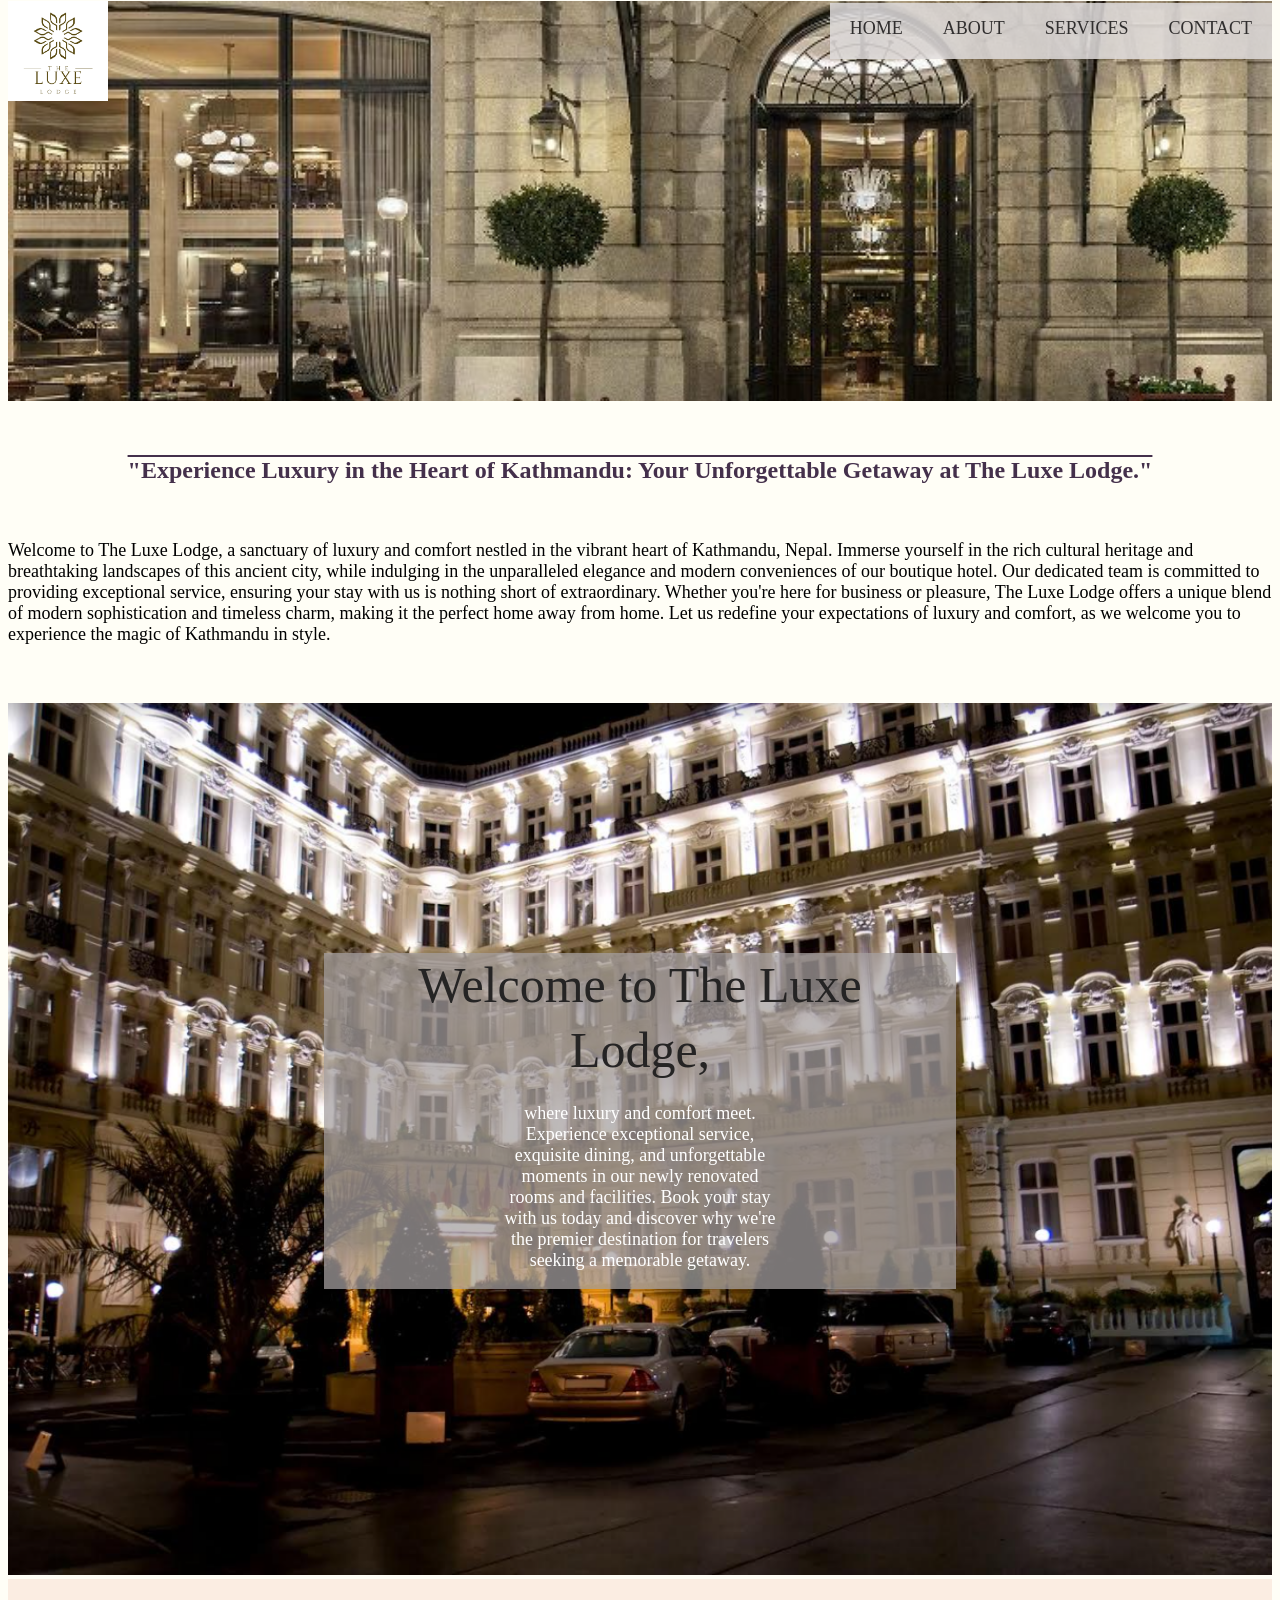
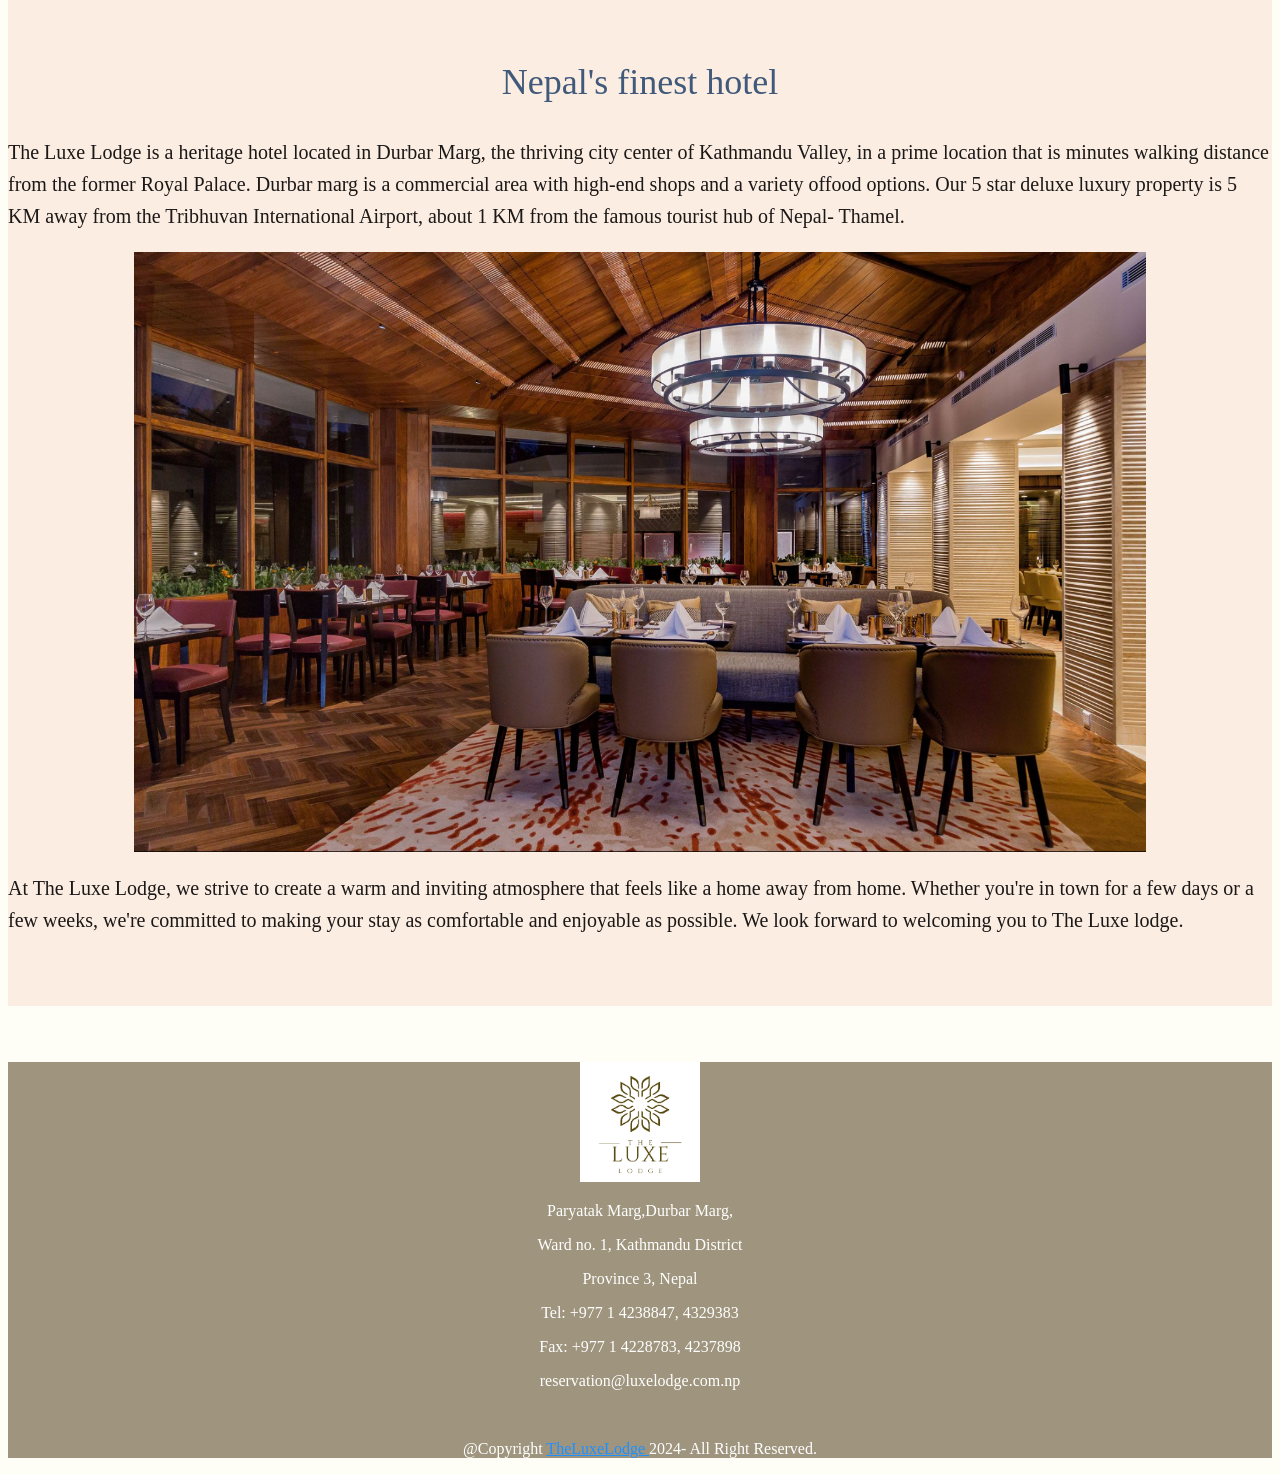
<file: index.html>
<!DOCTYPE html>
<html lang="en">

<head>
    <meta charset="UTF-8">
    <meta name="viewport" content="width=device-width, initial-scale=1.0">
    <title>The Luxe Lodge| Home Page</title>
    <link rel="stylesheet" type="text/css" href="style.css" />
    
</head>
<body>
  <div class="bg-img">
    <div class="logo">
        <img id="logo" src="logo1.png" height="100" width="100" alt="this is logo" />
    </div>
    <div class="container">
      
      <div class="topnav">
        <a href="index.html" class="">HOME</a>
        <a href="about.html">ABOUT</a>
        <a href="services.html">SERVICES</a>
        <a href="contact.html">CONTACT</a>
      </div>
    </div>
  </div>
<br><br>
 <h2 style="color: rgb(68, 48, 75); text-align: center; text-decoration: overline; "> 
  "Experience Luxury in the Heart of Kathmandu: Your Unforgettable Getaway at The Luxe Lodge."</h2>
    <br>
    <p style="font-size: 18px;">Welcome to The Luxe Lodge, a sanctuary of luxury and comfort nestled in the vibrant heart of Kathmandu,
       Nepal. Immerse yourself in the rich cultural heritage and breathtaking landscapes of this ancient city, while indulging in the 
       unparalleled elegance and modern conveniences of our boutique hotel. Our dedicated team is committed to providing exceptional 
       service, ensuring your stay with us is nothing short of extraordinary. Whether you're here for business or pleasure, The Luxe 
       Lodge offers a unique blend of modern sophistication and timeless charm, making it the perfect home away from home. Let us 
       redefine your expectations of luxury and comfort, as we welcome you to experience the magic of Kathmandu in style.</p>
 
  <div class="container1">
      <img src="frontview.png" alt="frontview" style="width:100%;">
        
      <div class="hero-text">
            <h1 style="text-align: center;">Welcome to The Luxe Lodge,</h1>
       <p>
        where luxury and comfort meet.<br> Experience exceptional service,<br> exquisite dining, and unforgettable<br> moments in our 
        newly renovated<br> rooms and facilities. Book your stay<br> with us today and discover why we're<br> the premier destination 
        for travelers<br> seeking a memorable getaway. 
      </p>    
      </div>
  </div>

  <div class="intro">
   <h2>Nepal's finest hotel</h2>
    <p style="text-align: left;">The Luxe Lodge is a heritage hotel located in Durbar Marg, the thriving city center of Kathmandu Valley,
       in a prime location that is minutes walking distance from the former Royal Palace. Durbar marg is a commercial area with high-end
      shops and a variety offood options. Our 5 star deluxe luxury property is 5 KM away from the Tribhuvan International Airport, about
       1 KM from the famous tourist hub of Nepal- Thamel.</p>
    <img src="dining.png" alt="hotel" class="center_img" height="600" width="80%">
    <p>At The Luxe Lodge, we strive to create a warm and inviting atmosphere that feels like a home away from home. Whether you're in town 
      for a few days or a few weeks, we're committed to making your stay as comfortable and enjoyable as possible. We look forward to 
      welcoming you to The Luxe lodge.</p>
        </div>
        <br> <br>
  
<div class="footer">  
    <div class="logo_footer">
        <img id="logo" src="logo1.png" height="120" width="120" alt="this is logo" >
    </div>
<p>Paryatak Marg,Durbar Marg,</p>
<p>Ward no. 1, Kathmandu District</p> 
<p>Province 3, Nepal</p>
<p>Tel: +977 1 4238847, 4329383</p>
<p>Fax: +977 1 4228783, 4237898</p>
<p>reservation@luxelodge.com.np</p>
 <br>
<p>@Copyright <a href=""> TheLuxeLodge </a> 2024- All Right Reserved.</p> 
</div> 
</body>
</file>
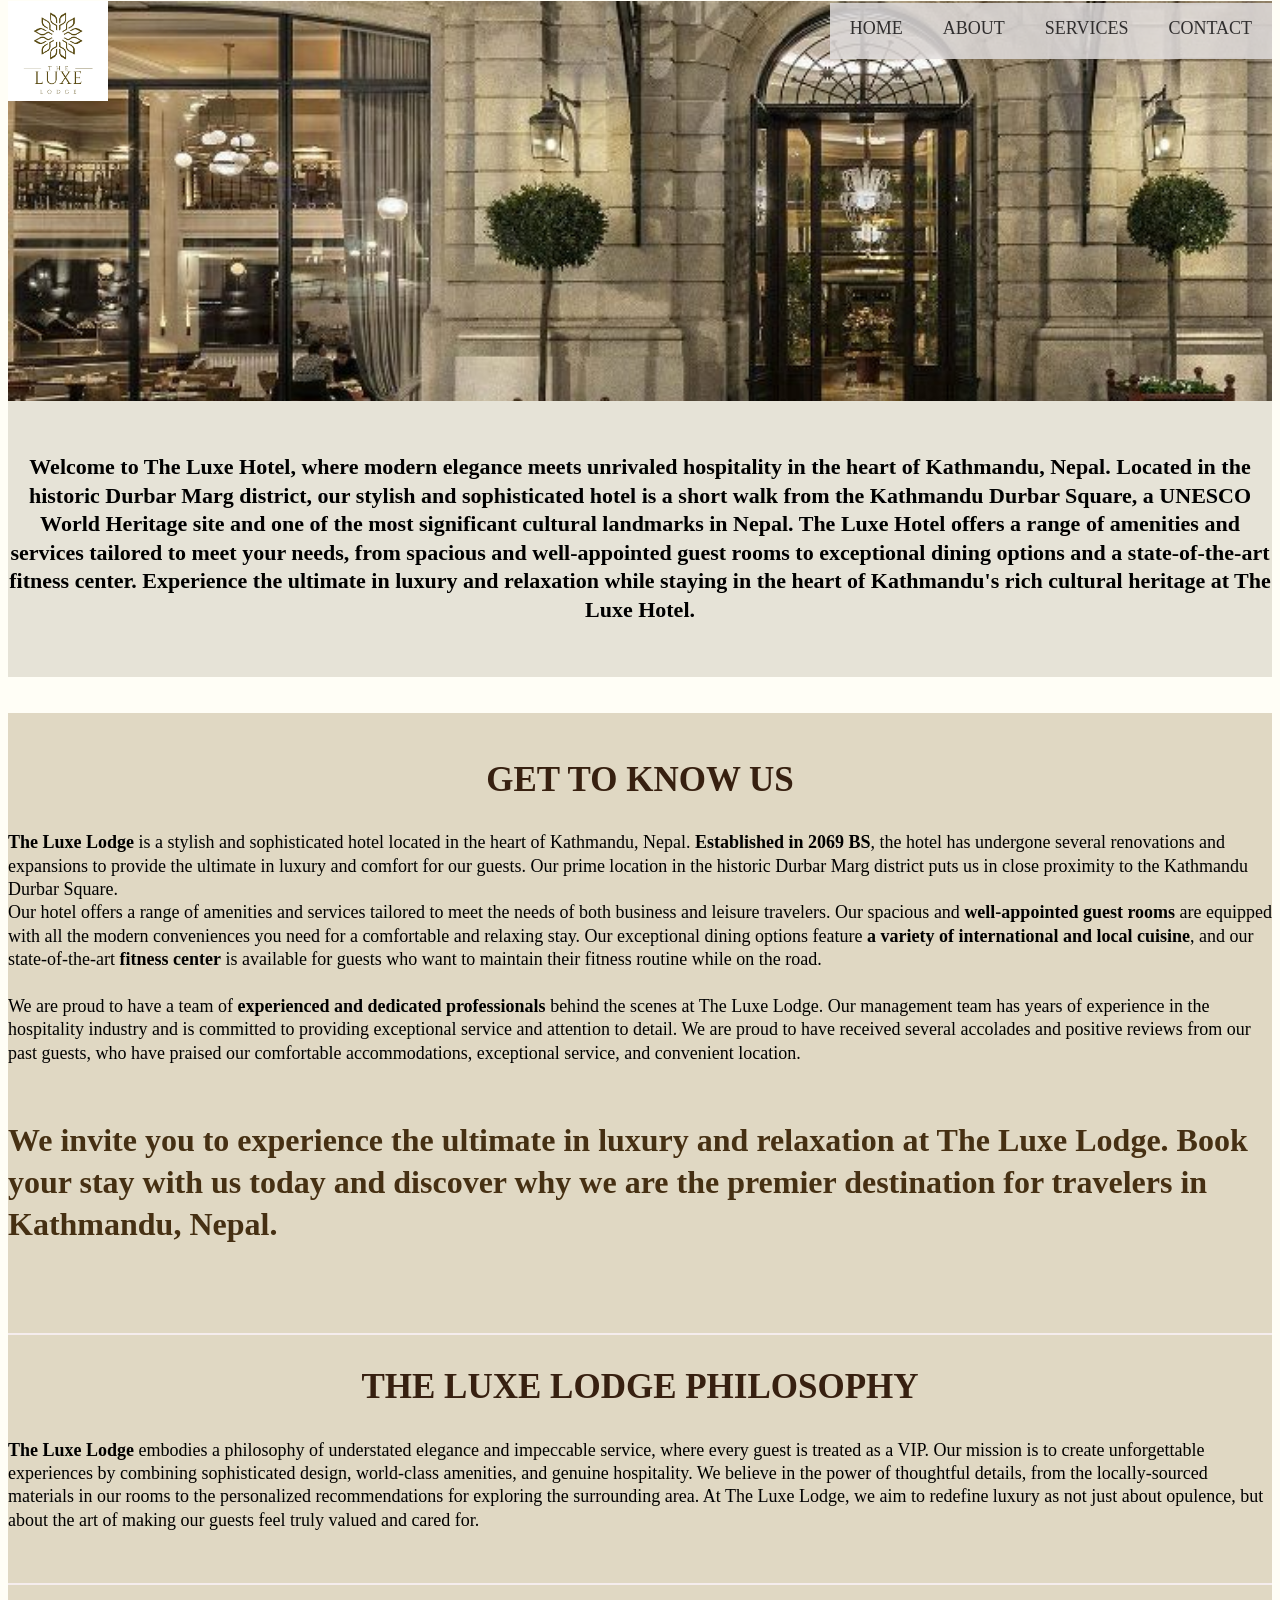
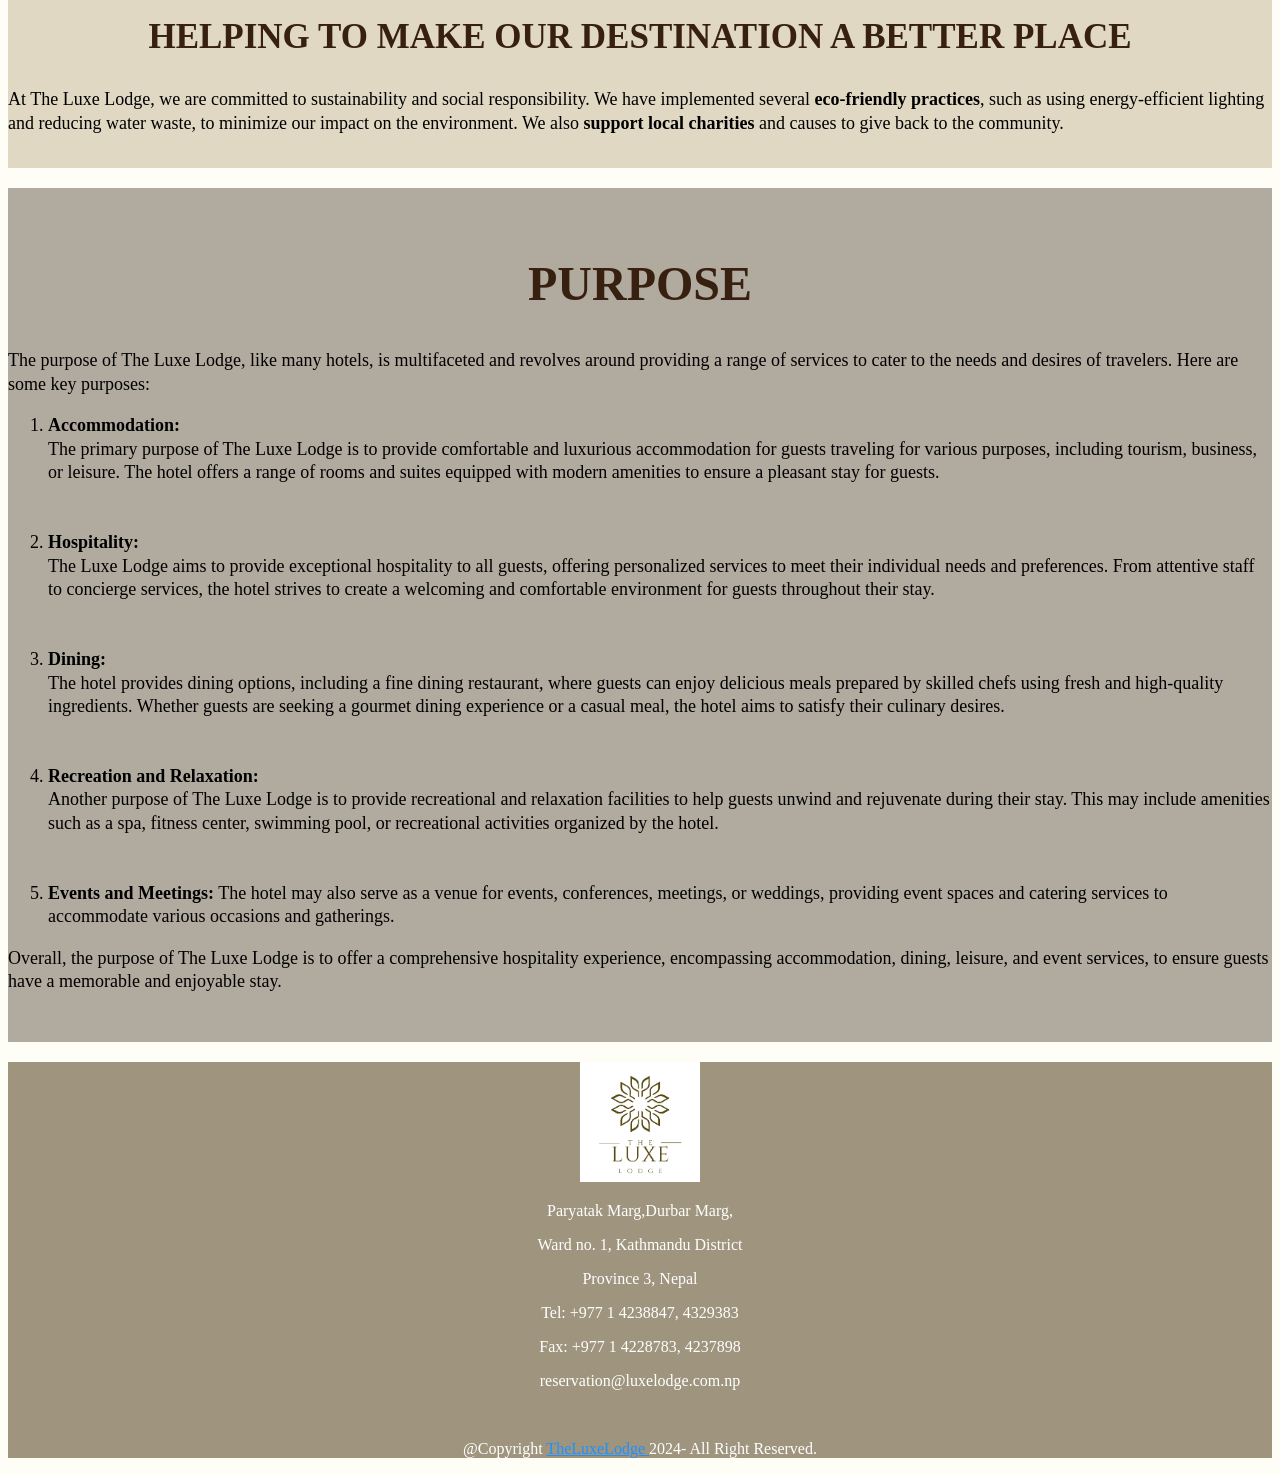
<file: about.html>
<!DOCTYPE html>
<html lang="en">

<head>
    <meta charset="UTF-8">
    <meta name="viewport" content="width=device-width, initial-scale=1.0">
    <title>About us | The Luxe Lodge</title>
    <link rel="stylesheet" type="text/css" href="style.css" />
    
</head>
<body>
  <div class="bg-img">
    <div class="logo">
        <img id="logo" src="logo1.png" height="100" width="100" alt="this is logo" />
      </div>
    <div class="container">
        
      <div class="topnav">
        <a href="index.html" class="">HOME</a>
        <a href="about.html">ABOUT</a>
        <a href="services.html">SERVICES</a>
        <a href="contact.html">CONTACT</a>
      </div>
    </div>
  </div>

 

<div class="firstpara_about">
  <p><strong><b>Welcome to The Luxe Hotel</b>, where modern elegance meets unrivaled hospitality in the heart of Kathmandu, Nepal. Located in the
     historic Durbar Marg district, our stylish and sophisticated hotel is a short walk from the Kathmandu Durbar Square, a UNESCO
      World Heritage site and one of the most significant cultural landmarks in Nepal. The Luxe Hotel offers a range of amenities and
       services tailored to meet your needs, from spacious and well-appointed guest rooms to exceptional dining options and a 
       state-of-the-art fitness center. Experience the ultimate in luxury and relaxation while staying in the heart of Kathmandu's rich 
       cultural heritage at The Luxe Hotel.</strong></p>
</div>
<br><br>

<div class="about">
  <h2>GET TO KNOW US</h2>
<p>
  <b>The Luxe Lodge</b> is a stylish and sophisticated hotel located in the heart of Kathmandu, Nepal. <b>Established in 2069 BS</b>, the hotel
   has undergone several renovations and expansions to provide the ultimate in luxury and comfort for our guests. Our prime location in
  the historic Durbar Marg district puts us in close proximity to the Kathmandu Durbar Square.
<br>
Our hotel offers a range of amenities and services tailored to meet the needs of both business and leisure travelers. Our spacious and 
<b>well-appointed guest rooms</b> are equipped with all the modern conveniences you need for a comfortable and relaxing stay. Our 
exceptional dining options feature <b>a variety of international and local cuisine</b>, and our state-of-the-art <b>fitness center</b> is
 available for guests who want to maintain their fitness routine while on the road.
<br><br>

We are proud to have a team of <b>experienced and dedicated professionals</b> behind the scenes at The Luxe Lodge. Our management team 
has years of experience in the hospitality industry and is committed to providing exceptional service and attention to detail. We are 
proud to have received several accolades and positive reviews from our past guests, who have praised our comfortable accommodations, 
  exceptional service, and convenient location.
<br><br>
<h3 style="color: rgb(70, 48, 19); font-size: 32px;">We invite you to experience the ultimate in luxury and relaxation at The Luxe 
  Lodge. Book your stay with us today and discover why we are the premier destination for travelers in Kathmandu, Nepal.</h3>
</p>
<br><br>

<hr>
  <h2>The Luxe Lodge Philosophy</h2>

<p><strong>The Luxe Lodge</strong>  embodies a philosophy of understated elegance and impeccable service, where every guest is treated
   as a VIP. Our mission is to create unforgettable experiences by combining sophisticated design, world-class amenities, and genuine 
   hospitality. We believe in the power of thoughtful details, from the locally-sourced materials in our rooms to the personalized 
   recommendations for exploring the surrounding area. At The Luxe Lodge, we aim to redefine luxury as not just about opulence, but
  about the art of making our guests feel truly valued and cared for.</p>
<br>
<hr>
  <h2>Helping to Make Our Destination a Better Place</h2>
  <p>At The Luxe Lodge, we are committed to sustainability and social responsibility. We have implemented several <b>eco-friendly 
    practices</b>, such as using energy-efficient lighting and reducing water waste, to minimize our impact on the environment. We also 
    <b>support local charities</b> and causes to give back to the community.
   </p>
  </div>
  
<div class="purpose">
  <h1>Purpose</h1>
  <p>The purpose of The Luxe Lodge, like many hotels, is multifaceted and revolves around providing a range of services to cater to the 
    needs and desires of travelers. Here are some key purposes:</p>
  <ol>
    <li><b>Accommodation:</b><br> The primary purpose of The Luxe Lodge is to provide comfortable and luxurious accommodation for guests 
      traveling for various purposes, including tourism, business, or leisure. The hotel offers a range of rooms and suites equipped with
       modern amenities to ensure a pleasant stay for guests.
    </li>
    <br> <br>
    <li><b>Hospitality:</b><br> The Luxe Lodge aims to provide exceptional hospitality to all guests, offering personalized services to 
    meet their individual needs and preferences. From attentive staff to concierge services, the hotel strives to create a welcoming and 
    comfortable environment for guests throughout their stay.
  </li>
  <br> <br>
<li><b>Dining:</b><br> The hotel provides dining options, including a fine dining restaurant, where guests can enjoy delicious meals 
prepared by skilled chefs using fresh and high-quality ingredients. Whether guests are seeking a gourmet dining experience or a casual
 meal, the hotel aims to satisfy their culinary desires.
</li>
<br> <br>
<li><b>Recreation and Relaxation:</b><br> Another purpose of The Luxe Lodge is to provide recreational and relaxation facilities to help guests unwind 
and rejuvenate during their stay. This may include amenities such as a spa, fitness center, swimming pool, or recreational activities 
organized by the hotel.
</li>
<br> <br>
<li><b>Events and Meetings:</b> The hotel may also serve as a venue for events, conferences, meetings, or weddings, providing event spaces and 
catering services to accommodate various occasions and gatherings.
</li>
</ol>
<p>Overall, the purpose of The Luxe Lodge is to offer a comprehensive hospitality experience, encompassing accommodation, dining, leisure, 
and event services, to ensure guests have a memorable and enjoyable stay.</p>
</div>

<div class="footer">  
  <div class="logo_footer">
      <img id="logo" src="logo1.png" height="120" width="120" alt="this is logo" >
  </div>
<p>Paryatak Marg,Durbar Marg,</p>
<p>Ward no. 1, Kathmandu District</p> 
<p>Province 3, Nepal</p>
<p>Tel: +977 1 4238847, 4329383</p>
<p>Fax: +977 1 4228783, 4237898</p>
<p>reservation@luxelodge.com.np</p>
<br>
<p>@Copyright <a href=""> TheLuxeLodge </a> 2024- All Right Reserved.</p> 
</div> 
</body>
</file>
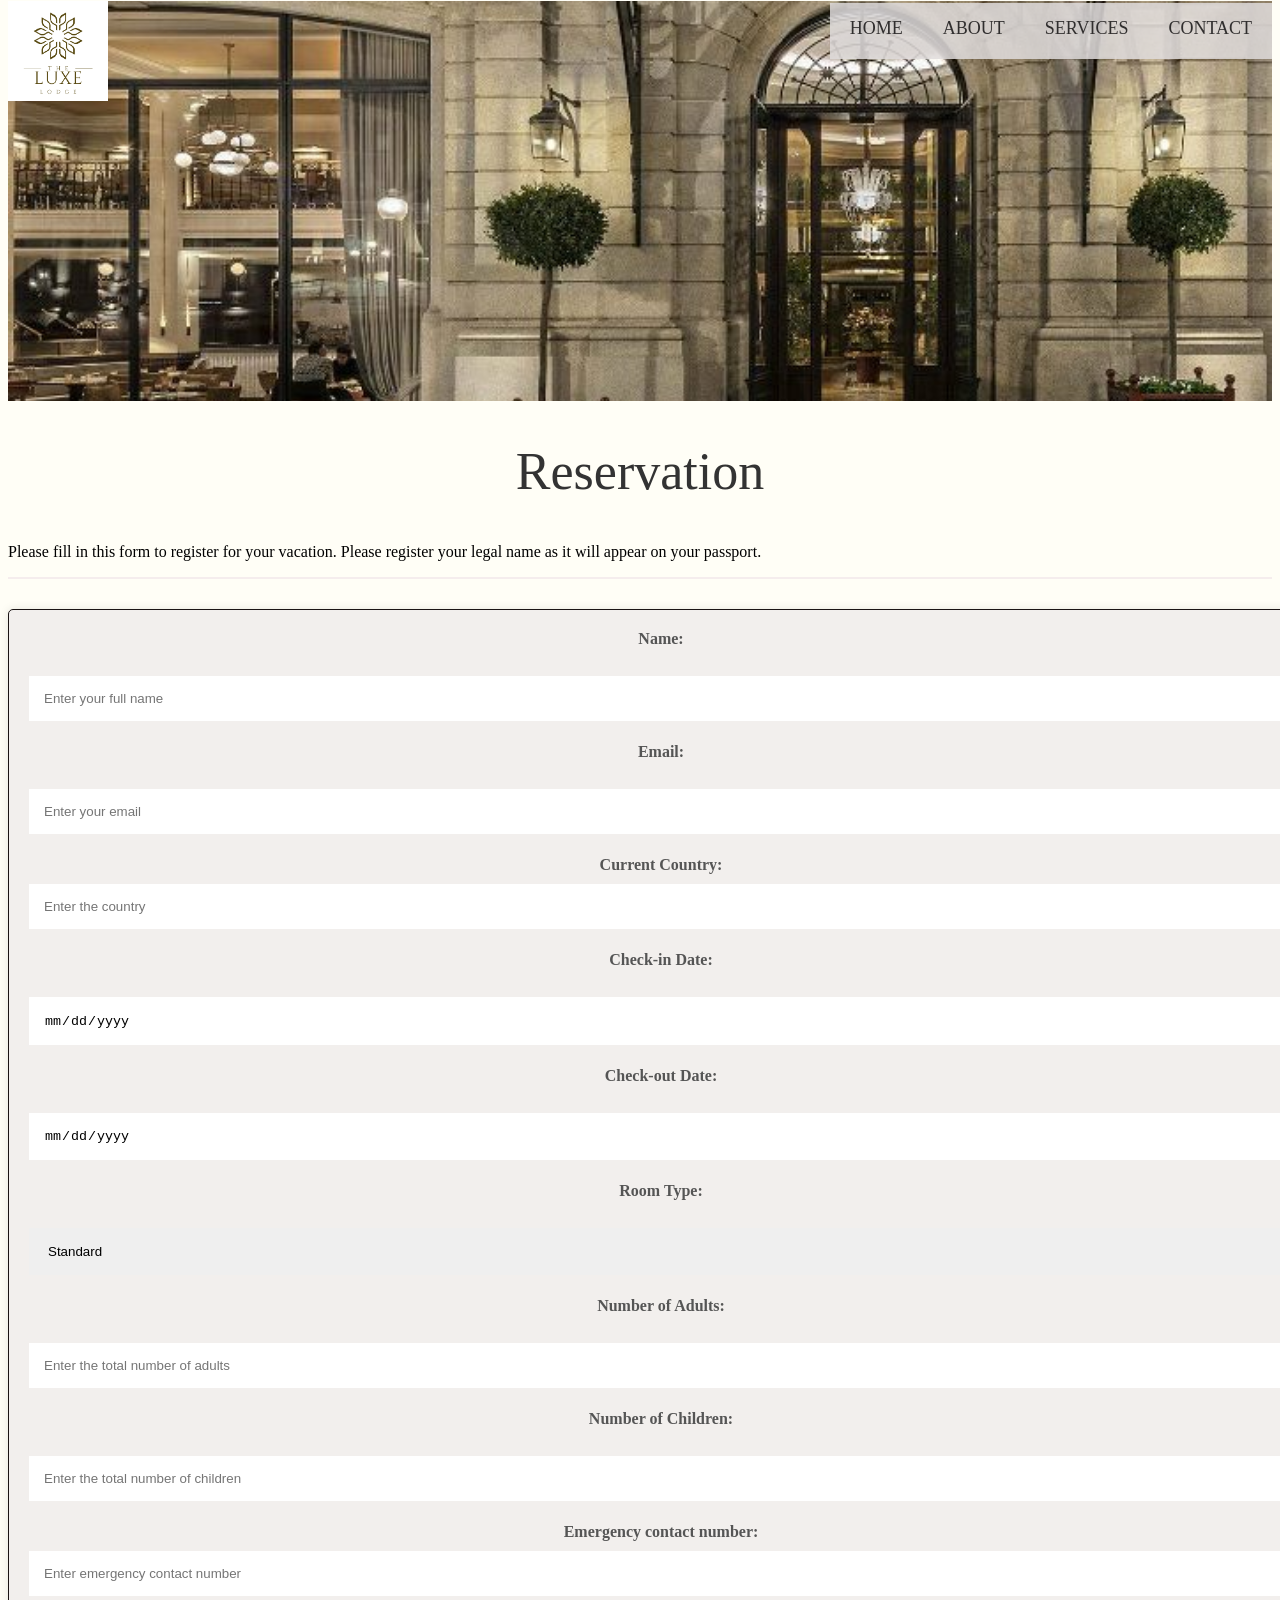
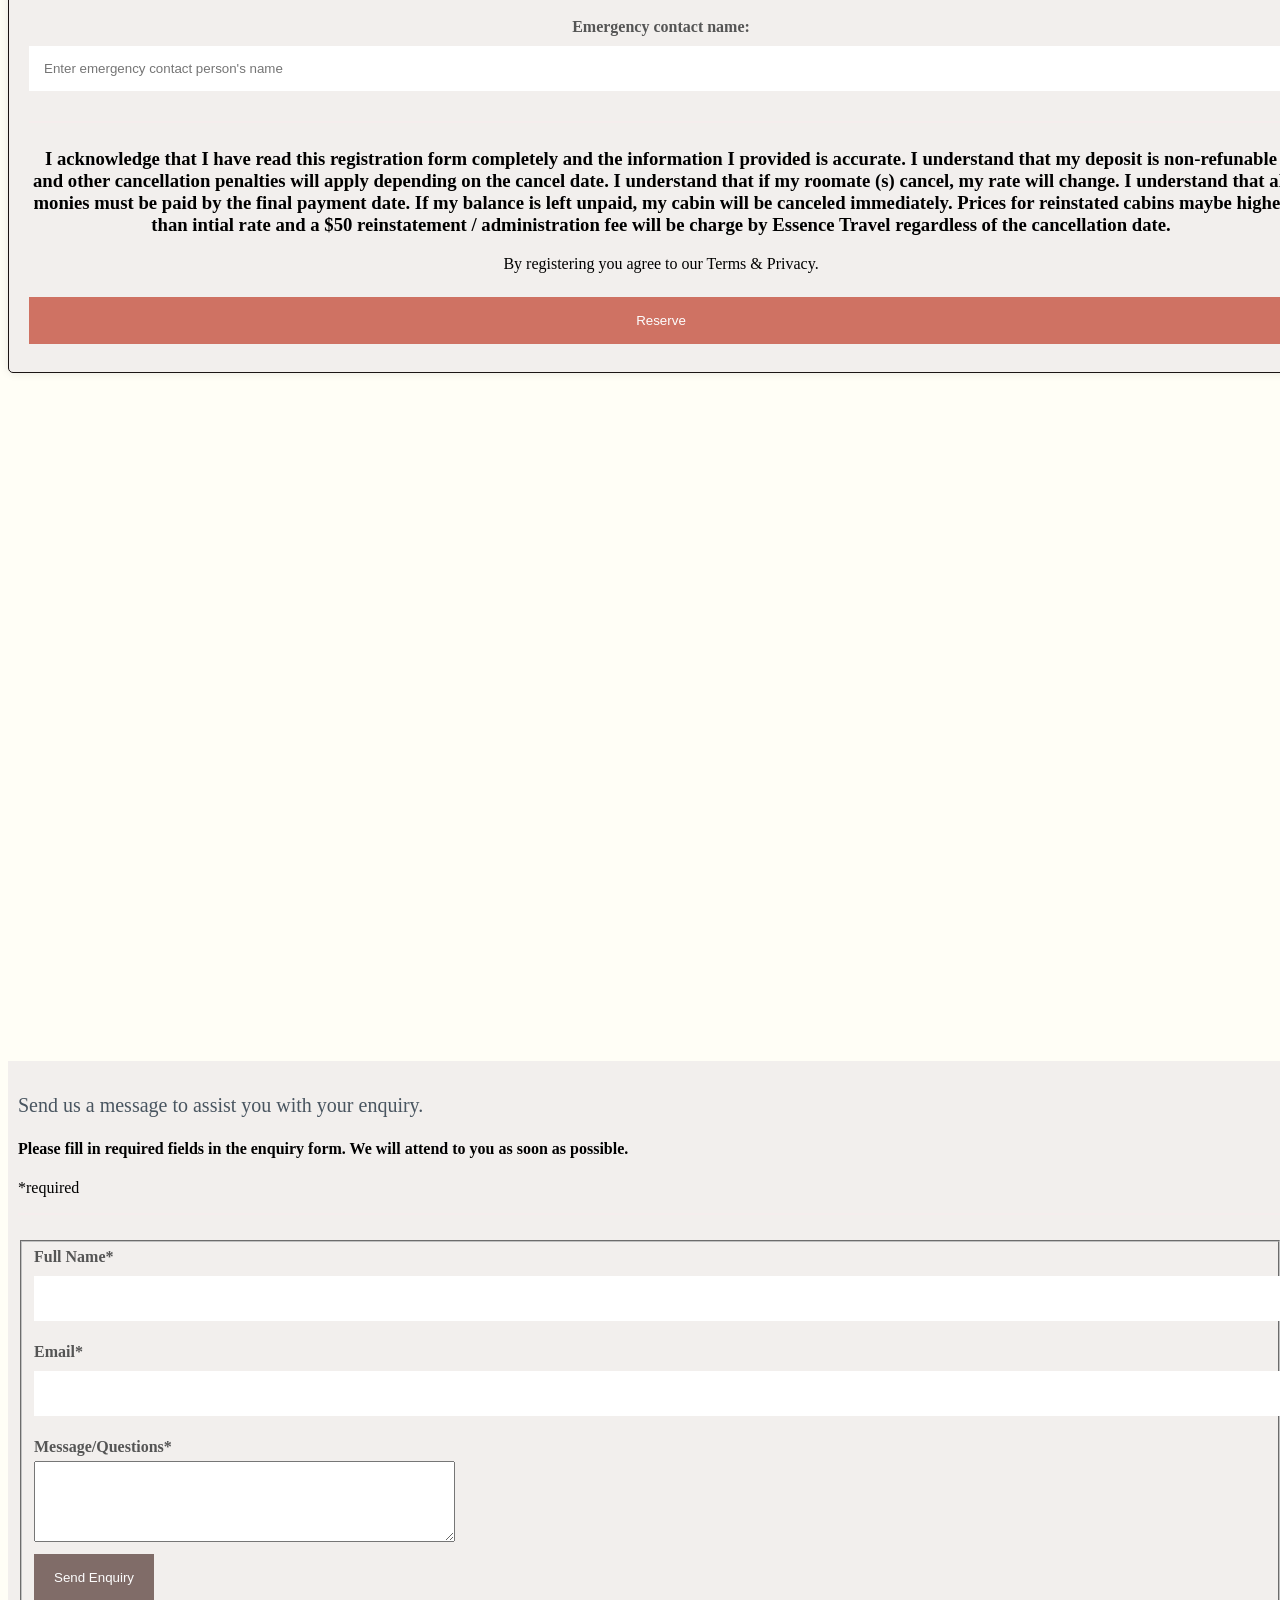
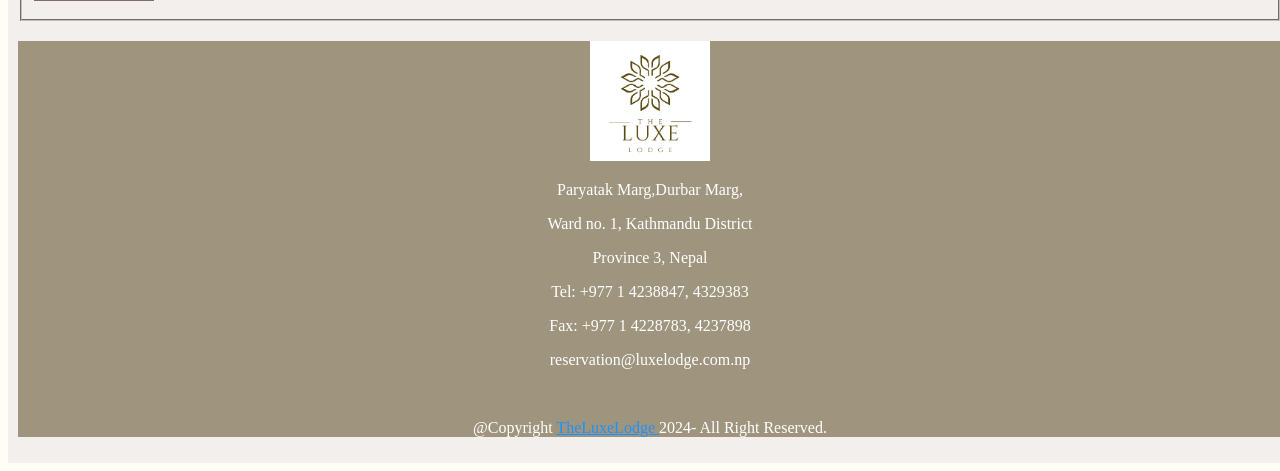
<file: contact.html>
<!DOCTYPE html>
<html lang="en">

<head>
    <meta charset="UTF-8">
    <meta name="viewport" content="width=device-width, initial-scale=1.0">
    <title>Contact us | The Luxe Lodge</title>
    <link rel="stylesheet" type="text/css" href="style.css" />
    
</head>
<body>
  <div class="bg-img">
    <div class="logo">
        <img id="logo" src="logo1.png" height="100" width="100" alt="this is logo" />
      </div>
    <div class="container">
        
      <div class="topnav">
        <a href="index.html" class="">HOME</a>
        <a href="about.html">ABOUT</a>
        <a href="services.html">SERVICES</a>
        <a href="contact.html">CONTACT</a>
      </div>
    </div>
  </div>

 <h1>Reservation</h1>
    <p>Please fill in this form to register for your vacation. Please register your legal name 
      as it will appear on your passport.
  </p>
  <hr>
  <div class="form1">
    <form method="post" >
      <label for="name"><b>Name:</b></label><br>
      <input type="text"  placeholder="Enter your full name" id="name" name="name" required><br>

      <label for="email"><b>Email:</b></label><br>
      <input type="email"  placeholder="Enter your email" id="email" name="email" required><br>

      <label for="name"><b>Current Country: </b></label>
      <input type="text" placeholder="Enter the country " name="name" id="name" required>

      <label for="checkin"><b>Check-in Date:</b></label><br>
      <input type="date" id="checkin" name="checkin" required><br>

      <label for="checkout"><b>Check-out Date:</b></label><br>
      <input type="date" id="checkout" name="checkout" required><br>

      <label for="room"><b>Room Type:</b></label><br>
      <select id="room" name="room" required>
        <option value="standard">Standard</option>
        <option value="deluxe">Deluxe</option>
        <option value="suite">Suite</option>
      </select><br>

      <label for="adults"><b>Number of Adults:</b></label><br>
      <input type="number"  placeholder="Enter the total number of adults" id="adults" name="adults" min="1" max="10" required><br>

      <label for="children"><b>Number of Children:</b></label><br>
      <input type="number"  placeholder="Enter the total number of children" id="children" name="children" min="0" max="10"><br>

      <label for="number"><b> Emergency contact number:</b></label>
        <input type="number" placeholder="Enter emergency contact number" name="name" id="name" required>

        <label for="email"><b> Emergency contact name:</b></label>
        <input type="text" placeholder="Enter emergency contact person's name" name="name" id="name" required>
        <hr>
    <h3>I acknowledge that I have read this registration form completely and the information 
        I provided is accurate. I understand that my deposit is non-refunable and other cancellation penalties will 
        apply depending on the cancel date. I understand that if my roomate (s) cancel, my rate will change. I
         understand that all monies must be paid by the final payment date. If my balance is left unpaid, my cabin 
         will be canceled immediately. Prices for reinstated cabins maybe higher than intial rate and a $50
          reinstatement / administration fee will be charge by Essence Travel regardless of the cancellation date.</h3>
        <p>By registering you agree to our Terms & Privacy.</p>
        <button type="submit" class="registerbtn">Reserve</button>
     
    </form>
  </div>
<br> <br>
<!--Google Map-->
    <iframe src="https://www.google.com/maps/embed?pb=!1m18!1m12!1m3!1d3495.537314968728!2d85.31524417964873!3d27.71245364566185!2m3!1
    f0!2f0!3f0!3m2!1i1024!2i768!4f13.1!3m3!1m2!1s0x39eb19016c9d9fcb%3A0xd2291eee6917d60a!2sDurbar%20Marg%2C%20Kathmandu%2044600!5e0!3m2!
    1sen!2snp!4v1713024601033!5m2!1sen!2snp" width=100% height="600" style="border:0;" allowfullscreen="" loading="lazy"
     referrerpolicy="no-referrer-when-downgrade"></iframe>
<br><br>
  <form method="post" class="formResponsive">
        

        <h3>Send us a message to assist you with your enquiry. </h3>
        <h4>Please fill in required fields in the enquiry form. We will attend to you as soon as possible.</h4>
        <p>*required</p>
        <hr>

        <fieldset>
            <label for="firstname" >Full Name<strong >*</strong></label>
              <input type="text"  size="20" name="firstname" id="firstname" required>	
        
        
            <label for="email">Email<strong >*</strong></label>
              <input type="text"  size="20" name="email" id="email" required >
               
            <label for="comments">Message/Questions<strong>*</strong></label>
              <textarea cols="50" rows="5" name="comments" id="comments" required ></textarea> 
<br>
              <button type="submit" class="button" >Send Enquiry</button> 			
        </fieldset>

<div class="footer">  
      <div class="logo_footer">
          <img id="logo" src="logo1.png" height="120" width="120" alt="this is logo" >
      </div>
    <p>Paryatak Marg,Durbar Marg,</p>
    <p>Ward no. 1, Kathmandu District</p> 
    <p>Province 3, Nepal</p>
    <p>Tel: +977 1 4238847, 4329383</p>
    <p>Fax: +977 1 4228783, 4237898</p>
    <p>reservation@luxelodge.com.np</p>
    <br>
    <p>@Copyright <a href=""> TheLuxeLodge </a> 2024- All Right Reserved.</p> 
    </div> 

</body>
</file>
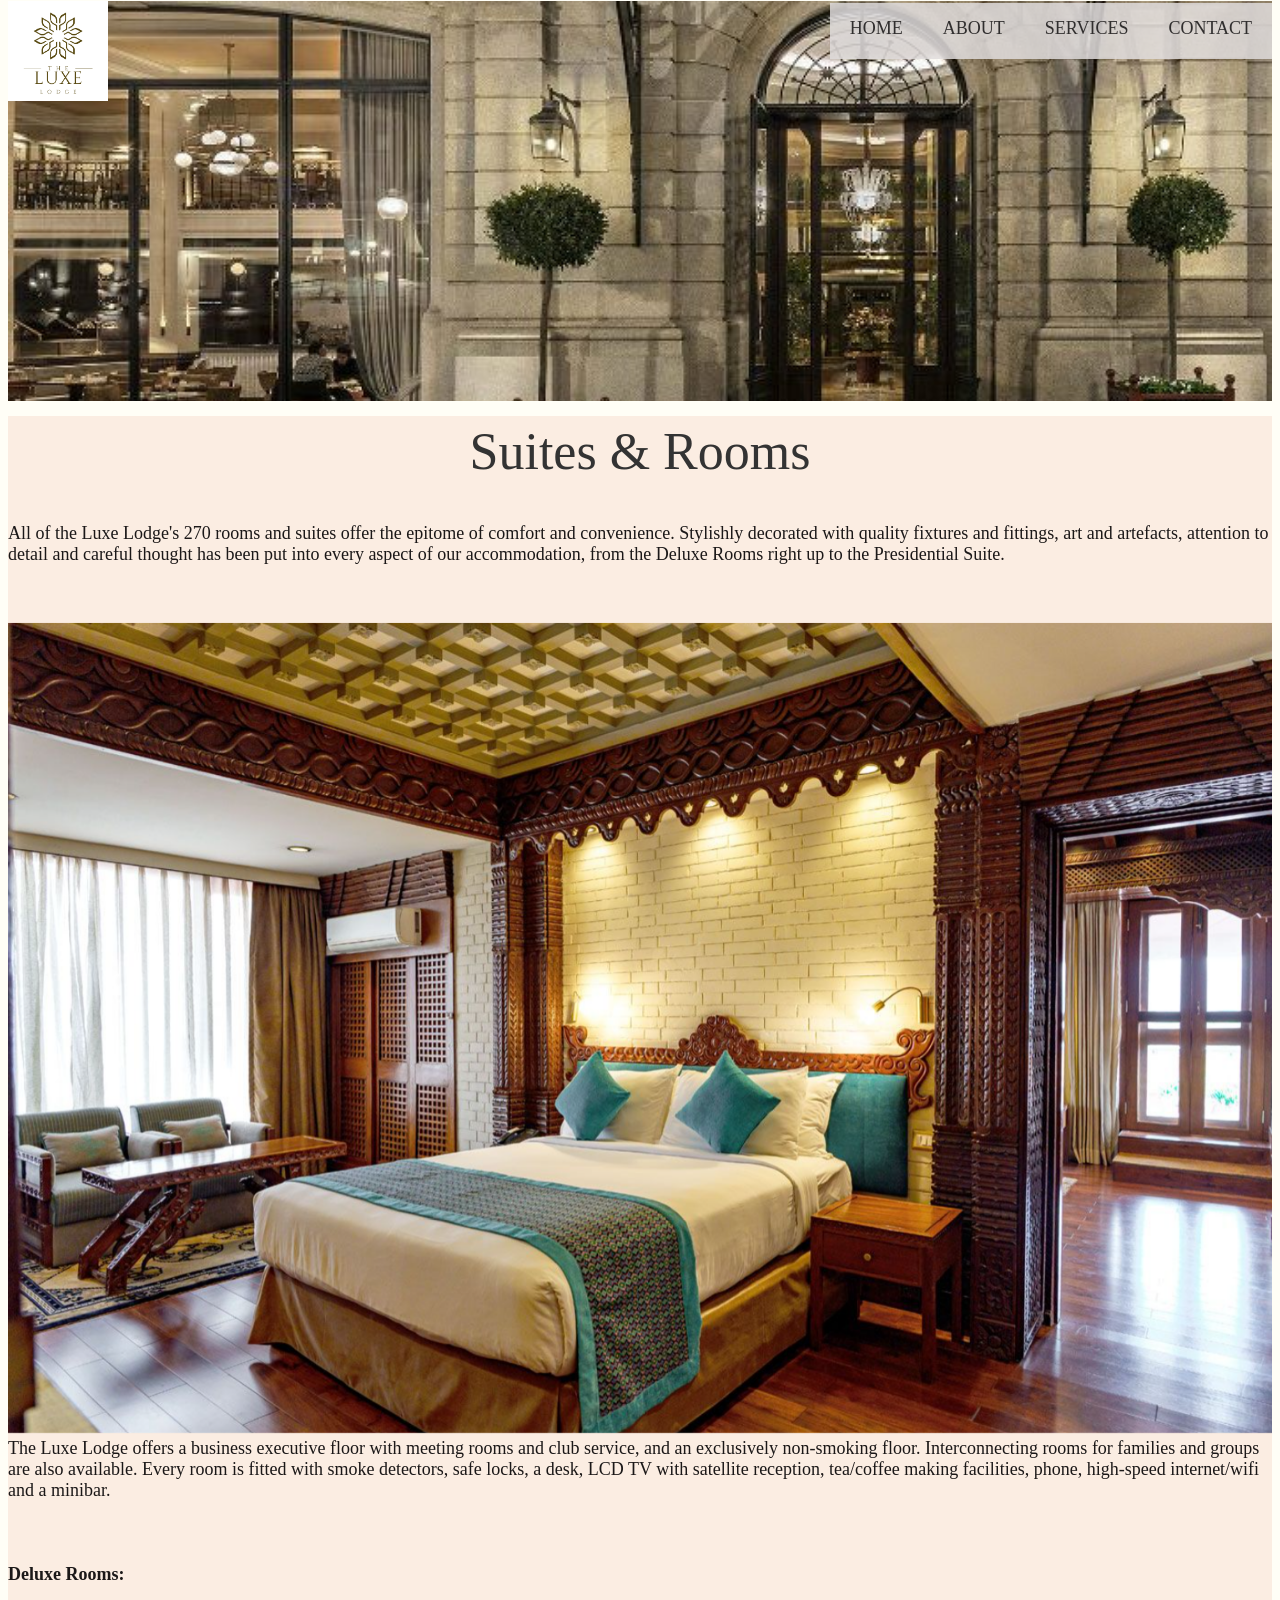
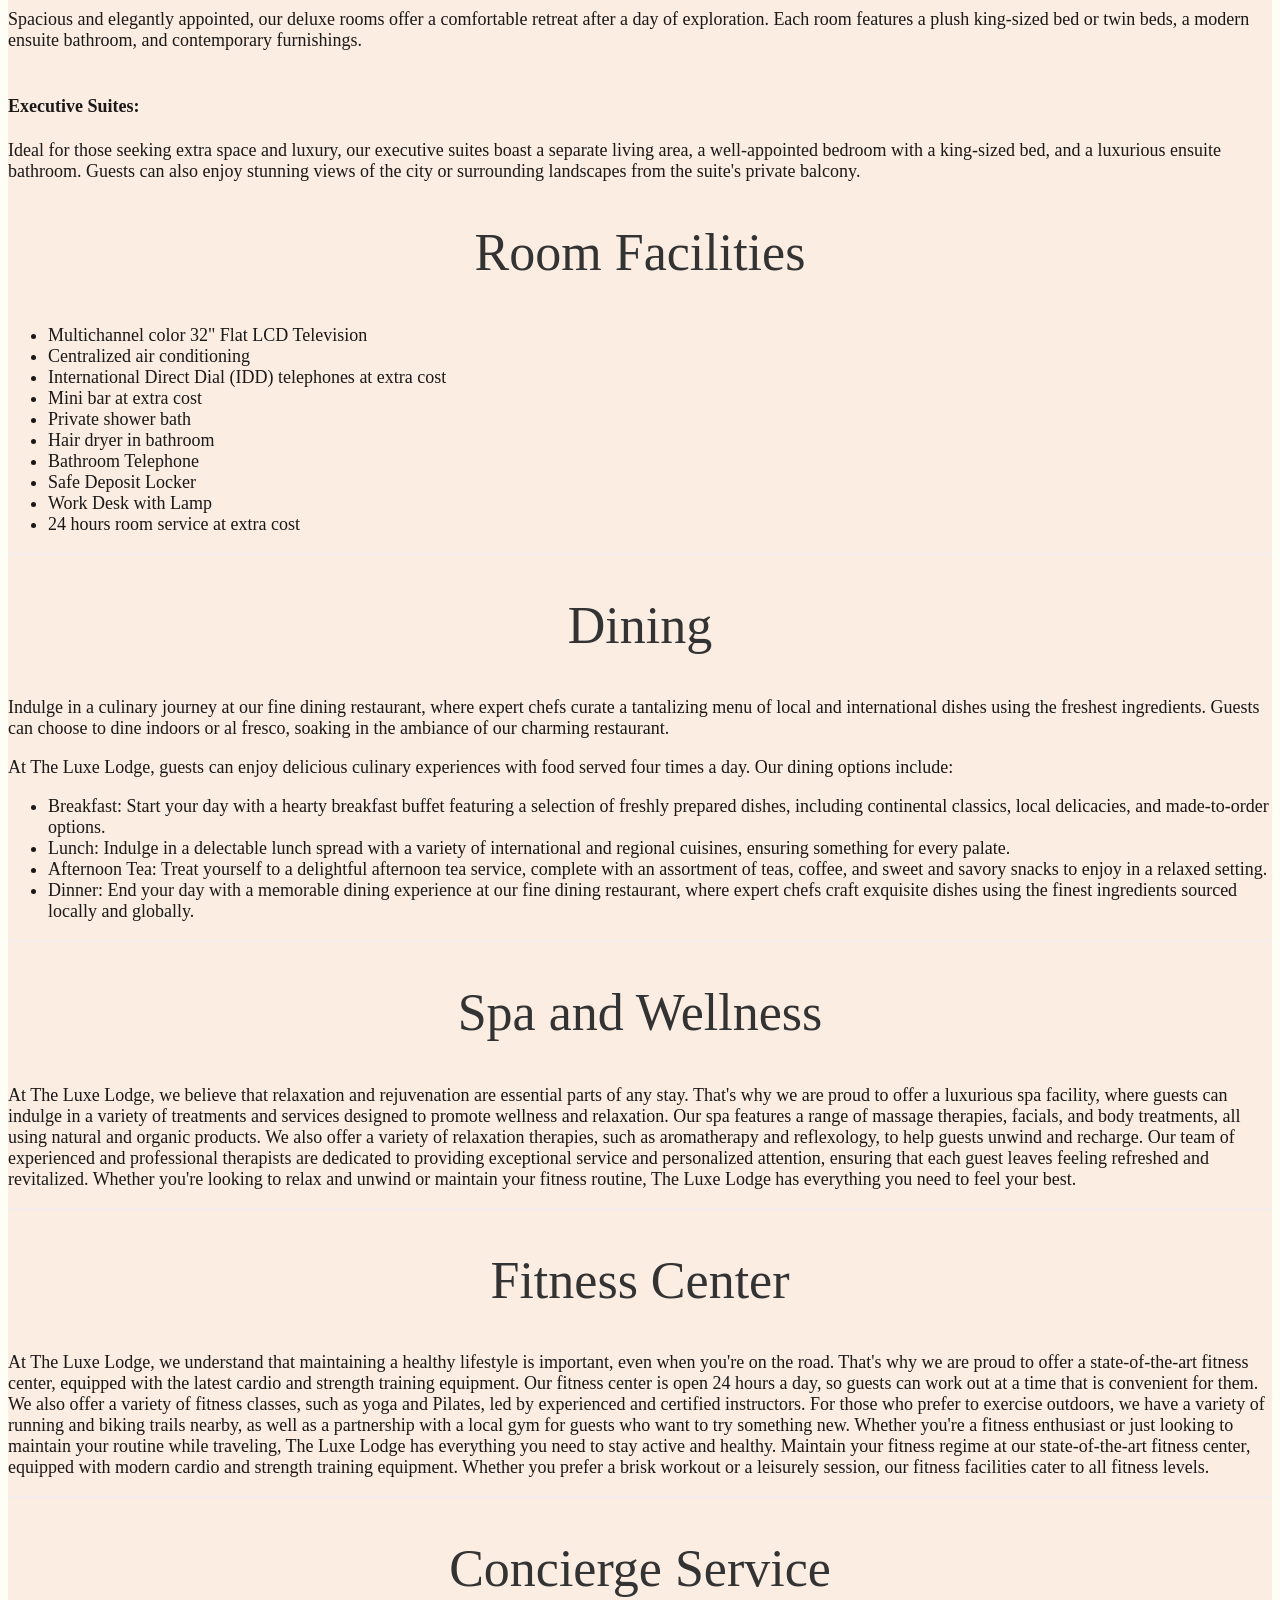
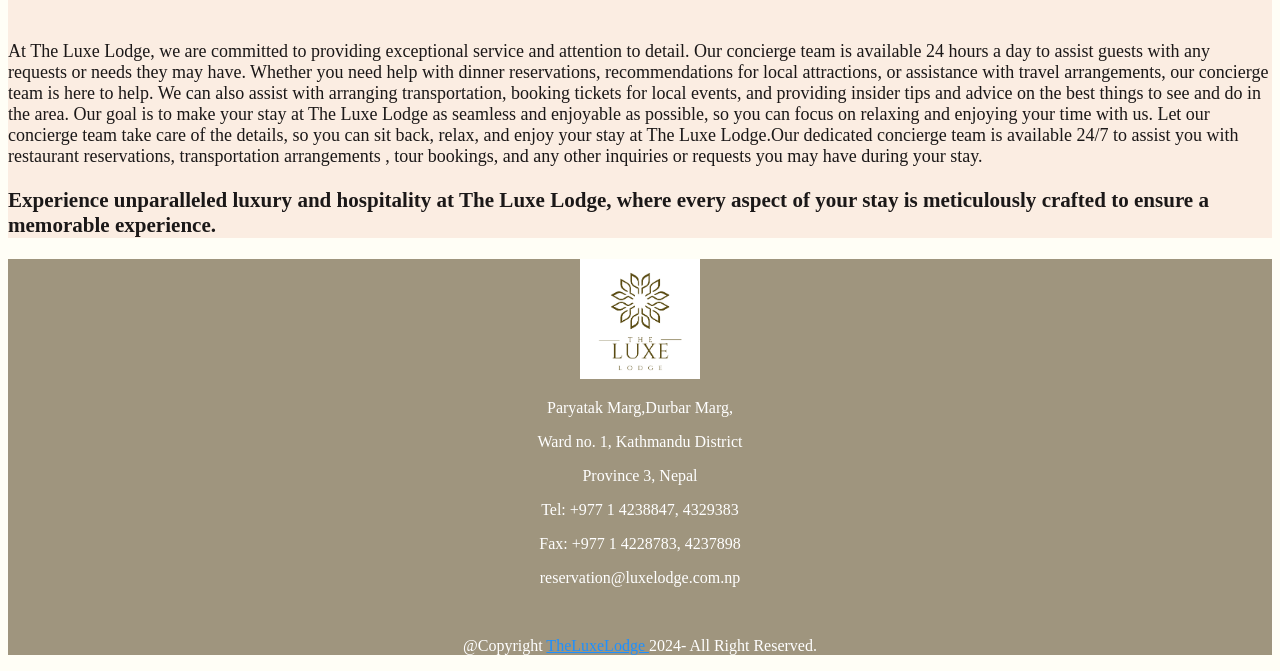
<file: services.html>
<!DOCTYPE html>
<html lang="en">

<head>
    <meta charset="UTF-8">
    <meta name="viewport" content="width=device-width, initial-scale=1.0">
    <title>Services | The Luxe Lodge</title>
    <link rel="stylesheet" type="text/css" href="style.css" />
    
</head>
<body>
  <div class="bg-img">
    <div class="logo">
        <img id="logo" src="logo1.png" height="100" width="100" alt="this is logo" />
      </div>
    <div class="container">
        
      <div class="topnav">
        <a href="index.html" class="">HOME</a>
        <a href="about.html">ABOUT</a>
        <a href="services.html">SERVICES</a>
        <a href="contact.html">CONTACT</a>
      </div>
    </div>
  </div>

    

<div class="suite_room">
  <h1>Suites & Rooms</h1>
<p>All of the Luxe Lodge's 270 rooms and suites offer the epitome of comfort and convenience. Stylishly decorated with quality
   fixtures and fittings, art and artefacts, attention to detail and careful thought has been put into every aspect of our accommodation,
    from the Deluxe Rooms right up to the Presidential Suite.
    <div class="container1">
      <img src="room.png" style="width: 100%;">
    </div>
  The Luxe Lodge offers a business executive floor with meeting rooms and club service, and an exclusively non-smoking floor. 
  Interconnecting rooms for families and groups are also available.
  
  Every room is fitted with smoke detectors, safe locks, a desk, LCD TV with satellite reception, tea/coffee making facilities, phone, 
  high-speed internet/wifi and a minibar.</p>
<br>
  <p><h4>Deluxe Rooms:</h4>Spacious and elegantly appointed, our deluxe rooms offer a comfortable retreat after a day of exploration. 
    Each room features a plush king-sized bed or twin beds, a modern ensuite bathroom, and contemporary furnishings.
<br><br>
    <h4>Executive Suites:</h4> Ideal for those seeking extra space and luxury, our executive suites boast a separate living area, a 
    well-appointed bedroom with a king-sized bed, and a luxurious ensuite bathroom. Guests can also enjoy stunning views of the city or
     surrounding landscapes from the suite's private balcony.
    </p>

  <h1>
        <span>Room Facilities</span>
    </h1>
    <ul >
      <li>Multichannel color 32" Flat LCD Television</li>
       <li>Centralized air conditioning</li>
       <li>International Direct Dial (IDD) telephones at extra cost</li>
       <li> Mini bar at extra cost</li>
       <li> Private shower bath</li>
       <li>Hair dryer in bathroom</li>
       <li>Bathroom Telephone</li>
       <li> Safe Deposit Locker</li>
       <li>Work Desk with Lamp</li>
       <li>24 hours room service at extra cost</li>
    </ul>

    <hr>
<h1>Dining</h1>
<p> Indulge in a culinary journey at our fine dining restaurant, where expert chefs curate a tantalizing menu of local and international
   dishes using the freshest ingredients. Guests can choose to dine indoors or al fresco, soaking in the ambiance of our charming 
   restaurant.
</p>
<p>At The Luxe Lodge, guests can enjoy delicious culinary experiences with food served four times a day. Our dining options include:
<ul>
  <li>Breakfast: Start your day with a hearty breakfast buffet featuring a selection of freshly prepared dishes, including continental classics,
   local delicacies, and made-to-order options.</li> 
   <li>Lunch: Indulge in a delectable lunch spread with a variety of international and regional cuisines, 
    ensuring something for every palate.</li> 
    <li>Afternoon Tea: Treat yourself to a delightful afternoon tea service, complete with an assortment of teas, coffee, and sweet and savory
   snacks to enjoy in a relaxed setting.</li> 
   <li>Dinner: End your day with a memorable dining experience at our fine dining restaurant, where expert chefs craft exquisite dishes using
   the finest ingredients sourced locally and globally.</li> 

  </ul>
</p>
<hr>
<h1>Spa and Wellness</h1>
<p> 
At The Luxe Lodge, we believe that relaxation and rejuvenation are essential parts of any stay. That's why we are proud to offer a
 luxurious spa facility, where guests can indulge in a variety of treatments and services designed to promote wellness and relaxation.
  Our spa features a range of massage therapies, facials, and body treatments, all using natural and organic products. We also offer a 
  variety of relaxation therapies, such as aromatherapy and reflexology, to help guests unwind and recharge. Our team of experienced 
  and professional therapists are dedicated to providing exceptional service and personalized attention, ensuring that each guest leaves
   feeling refreshed and revitalized. Whether you're looking to relax and unwind or maintain your fitness routine, The Luxe Lodge has
    everything you need to feel your best.</p>
<hr>
<h1>Fitness Center</h1>
<p>At The Luxe Lodge, we understand that maintaining a healthy lifestyle is important, even when you're on the road. That's why we are
   proud to offer a state-of-the-art fitness center, equipped with the latest cardio and strength training equipment. Our fitness center
    is open 24 hours a day, so guests can work out at a time that is convenient for them. We also offer a variety of fitness classes,
     such as yoga and Pilates, led by experienced and certified instructors. For those who prefer to exercise outdoors, we have a 
     variety of running and biking trails nearby, as well as a partnership with a local gym for guests who want to try something new. 
     Whether you're a fitness enthusiast or just looking to maintain your routine while traveling, The Luxe Lodge has everything you 
     need to stay active and healthy. Maintain your fitness regime at our state-of-the-art fitness center, equipped with modern cardio 
     and strength training
 equipment. Whether you prefer a brisk workout or a leisurely session, our fitness facilities cater to all fitness levels.</p>
<hr>
<h1>Concierge Service</h1>
<p> At The Luxe Lodge, we are committed to providing exceptional service and attention to detail. Our concierge team is available 24 
  hours a day to assist guests with any requests or needs they may have. Whether you need help with dinner reservations, recommendations
   for local attractions, or assistance with travel arrangements, our concierge team is here to help. We can also assist with arranging
    transportation, booking tickets for local events, and providing insider tips and advice on the best things to see and do in the area.
     Our goal is to make your stay at The Luxe Lodge as seamless and enjoyable as possible, so you can focus on relaxing and enjoying 
     your time with us. Let our concierge team take care of the details, so you can sit back, relax, and enjoy your stay at The Luxe 
     Lodge.Our dedicated concierge team is available 24/7 to assist you with restaurant reservations, transportation arrangements
, tour bookings, and any other inquiries or requests you may have during your stay.</p>

<h3 style="font-family: Cambria, Cochin, Georgia, Times, 'Times New Roman', serif;">Experience unparalleled luxury and hospitality at The Luxe Lodge, where every aspect of your stay is meticulously crafted to ensure a
 memorable experience.</h3>
</div>




  </div>
<div class="footer">  
  <div class="logo_footer">
      <img id="logo" src="logo1.png" height="120" width="120" alt="this is logo" >
  </div>
<p>Paryatak Marg,Durbar Marg,</p>
<p>Ward no. 1, Kathmandu District</p> 
<p>Province 3, Nepal</p>
<p>Tel: +977 1 4238847, 4329383</p>
<p>Fax: +977 1 4228783, 4237898</p>
<p>reservation@luxelodge.com.np</p>
<br>
<p>@Copyright <a href=""> TheLuxeLodge </a> 2024- All Right Reserved.</p> 
</div> 
</body>
</file>
<file: style.css>
body{
    background-color: #fffef6;
}
h1{
  text-align: center !important;
    font-size: 52px;
    line-height: 1.4;
    font-family: 'Playfair Display';
    font-weight: 500;
    text-transform: inherit;
    color: #333;
}

.intro h2{
    font-size: 36px;
    line-height: 1.3;
    font-family: 'Playfair Display';
    font-weight: 300;
    text-align: center;
    color: #41597a;
}

.logo{
    position: fixed;
    background: transparent;
    overflow: hidden;

}
.bg-img {
  background-image: url("hotel.jpg");
  min-height: 400px;
  background-position: center;
  background-repeat: no-repeat;
  background-size: cover;
  margin-top: -7px;
  margin-bottom: 0%;
  position: relative;
}

.container {
  position: relative;
  width: auto;
}

.topnav { /* The navbar */
  overflow: hidden;
  display: flex;
  float: right;
  align-items: center;
  box-sizing: border-box;
  min-height: 60px;
  font-size: 16px;
  font-family: 'Roboto Condensed';
  text-decoration: none;

}

.topnav a { /* Navbar links */
  float: right;
  color: #fbf4f4;
  background-color: rgba(225, 221, 221, 0.842);
  text-decoration: none;
  font-size: 18px;
  text-decoration: none; 
  padding: 20px;
  padding-top: 15px;
  color: #302e2e;
}

.topnav a:hover {
  background-color: #ddd;
}

.footer{
padding: 0;
left: 10px;  
bottom: 5px;  
right: 10px;   
width: 100%;  
color: white;  
text-align: center;  
display: block;
background-color: #9f957e;
margin-top: 20px;
}

.container1 {
  position: relative;
  padding-top: 40px;
  background-position: center;
  background-repeat: no-repeat;
  background-size: cover;
}

.hero-text {
  position: relative;
  background-color: rgba(165, 160, 160, 0.733);
  padding-left: 25px;
  padding-right: 25px;
  text-align: center;
  font-size: 18px;
  top: 50%;
  left: 50%;
  transform: translate(-50%, -50%);
}

.hero-text h1{
  font-size: 50px;
  line-height: 1.3;
  font-family: 'Playfair Display';
  font-weight: 300;
  text-align: center;
  color: #252424;
  margin: 0 0 20px 0;
}

.welcome{
  background-color: #fffef6;
}

.intro{
  background: #fbede2;
  width: 150;
  height: 150;
  padding-top: 50px;
  padding-bottom: 50px
}
.intro p{
  font-family: Roboto;
  font-size: 20px;
  font-weight: 300;
  line-height: 1.6;
  color: #1b1818;
}

.center_img{
display: block;
margin-left: auto;
margin-right: auto;
}

.hero-text {
text-align: center;
position: absolute;
top: 50%;
left: 50%;
transform: translate(-50%, -50%);
color: white;
}

.firstpara_about{
  background-color: #c5beae6d;
  font-size: 22px;
  line-height: 1.3;
  font-weight: 300;
  text-align: center;
  padding-top: 30px;
  padding-bottom: 30px;
  font-family: merriweather, serif;
  color: #000;
}

.purpose{
    background-color: #a59d91db;
    font-size: 18px;
    line-height: 1.3;
    font-weight: 300;
    padding-top: 30px;
    padding-bottom: 30px;
    font-family: merriweather, serif;
    color: #000;
    margin-top: 20px;
}
.purpose h1{
  font-family: 'Playfair Display';
    font-weight: 700;
    text-transform: uppercase;
    color: #372010;
   text-align: center;
    font-size: 48px;
}

.about h2{
  font-family: 'Playfair Display';
    font-weight: 700;
    text-transform: uppercase;
    color: #372010;
   text-align: center;
    font-size: 35px;
}
.about{
  background-color: #e0d8c3;
  font-size: 18px;
    line-height: 1.3;
    font-weight: 300;
    padding-top: 15px;
    padding-bottom: 15px;
    font-family: merriweather, serif;
    color: #000;
}

.aboutphilosophy {
  background-color: darkgrey;
  padding-top: 20px;
  padding-bottom: 20px;
  margin-top: 20px;
}

.aboutsustain{
  background-color: #e8b337d2;
  padding-top: 20px;
  padding-bottom: 20px;
}
.suite_room{
  background-color: #ece8df;
    font-family: Roboto;
    font-size: 18px;
    font-weight: 300;
    margin-top: -20px;
    background: #fbede2;
    color: #1b1818;
}

.facility {
  font-size: 40px;
  line-height: 1.4;
  font-family: 'Playfair Display';
  font-weight: 300;
  color: #41597a;
  text-transform: inherit;
}

.form1 {
  margin-top: 30px;
  border: 1px solid #1a1414;
  border-radius: 5px;
  box-shadow: 0px 0px 10px rgba(0,0,0,0.1);
  width: 100%;
  background-color: #eeebebc4;
text-align: center;
padding: 20px;
}

label {
  display: block;
  margin-bottom: 5px;
  font-weight: bold;
  color: #555;
}

input[type="text"],
input[type="email"],
input[type="date"],
select,
input[type="number"] {
  width: 100%;
  padding: 15px;
  margin: 5px 0 22px 0;
  display: inline-block;
  border: none;
}

input[type="reserve"] {
  background-color: #714237;
  color: white;
  padding: 10px 20px;
  border: none;
  border-radius: 5px;
  cursor: pointer;
  font-size: 16px;
}

input[type="reserve"]:hover {
  background-color: #af8378;
}

hr {
  border: 1px solid  #f5eded;
  margin-bottom: 25px;
}

.registerbtn {
  background-color: #cb6454;
  color: white;
  padding: 16px 20px;
  margin: 8px 0;
  border: none;
  cursor: pointer;
  width: 100%;
  opacity: 0.9;
}

.registerbtn:hover {
  opacity:1;
}

a {
  color: dodgerblue;
}

.formResponsive h2{
    font-size: 26px;
    line-height: 1.4;
    color: #495560;
    font-family: 'Playfair Display';
    font-weight: 300;
    text-transform: inherit;
}
.formResponsive h3{
  font-size: 20px;
    line-height: 1.4;
    color: #495560;
    font-family: Roboto;
    font-weight: 300;
}
.formResponsive{
  margin-top: 30px;
  width: 100%;
  background-color: #eeebebc4;
padding: 10px;
}
.button{
  background-color: #41231eb4;
  color: white;
  padding: 16px 20px;
  margin: 8px 0;
  border: none;
  cursor: pointer;
  opacity: 0.9;
}
</file>
